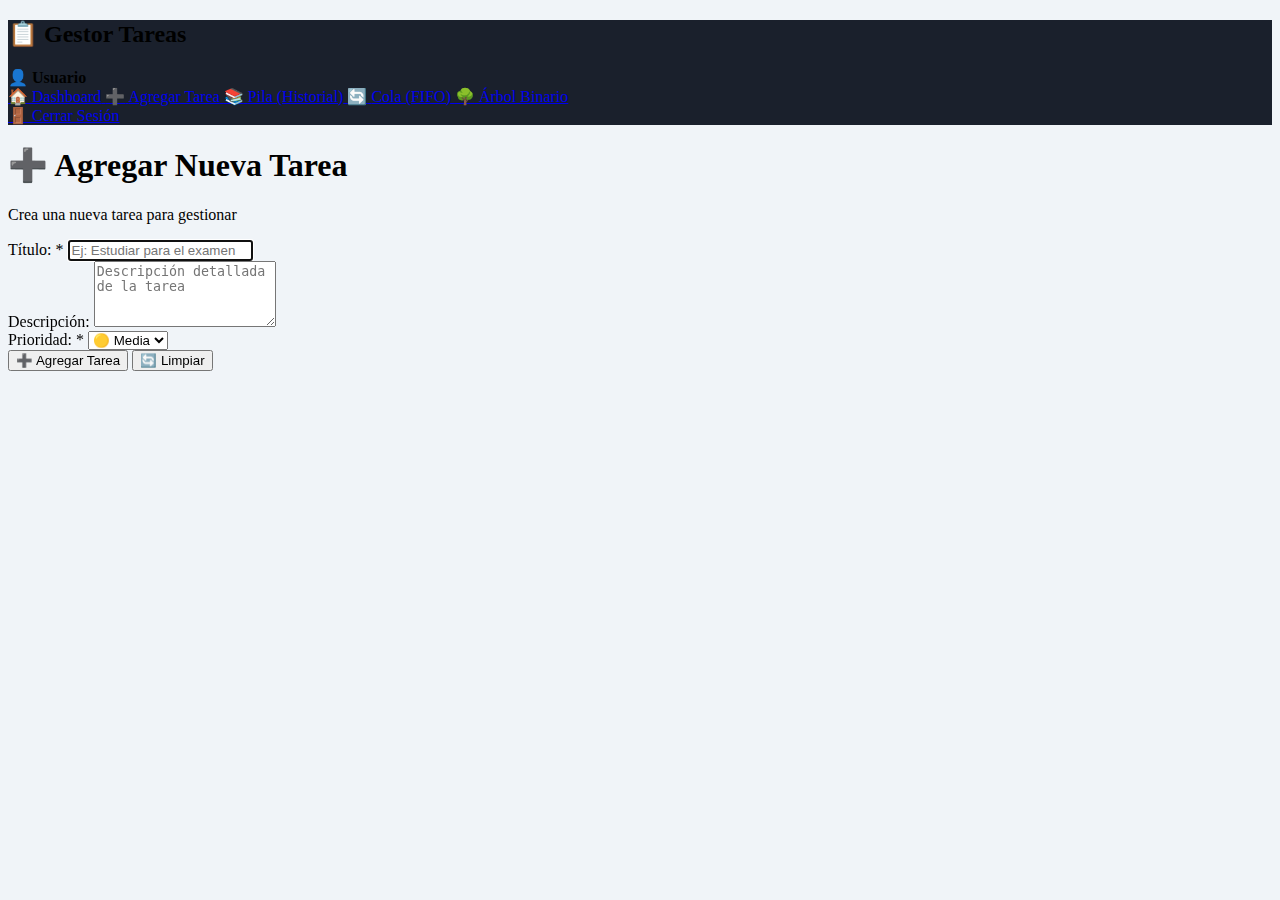
<file: src/main/resources/Templates/agregar-tarea.html>
<!DOCTYPE html>
<html lang="es" xmlns:th="http://www.thymeleaf.org">
<head>
    <meta charset="UTF-8">
    <meta name="viewport" content="width=device-width, initial-scale=1.0">
    <title>Agregar Tarea - Gestor de Tareas</title>
    <link rel="stylesheet" th:href="@{/css/styles.css?v=3.0}">
    <style>
        .sidebar { background: #1a202c !important; }
        body { background: #f0f4f8 !important; }
    </style>
</head>
<body>
    <div class="app-container">
        <aside class="sidebar">
            <div class="sidebar-header">
                <h2>📋 Gestor Tareas</h2>
                <div class="user-info">
                    <span>👤 <strong th:text="${usuarioNombre}">Usuario</strong></span>
                </div>
            </div>
            
            <nav class="sidebar-nav">
                <a href="/dashboard" class="nav-item">
                    <span>🏠</span> <span>Dashboard</span>
                </a>
                <a href="/agregar-tarea" class="nav-item active">
                    <span>➕</span> <span>Agregar Tarea</span>
                </a>
                <a href="/pila" class="nav-item">
                    <span>📚</span> <span>Pila (Historial)</span>
                </a>
                <a href="/cola" class="nav-item">
                    <span>🔄</span> <span>Cola (FIFO)</span>
                </a>
                <a href="/arbol" class="nav-item">
                    <span>🌳</span> <span>Árbol Binario</span>
                </a>
            </nav>
            
            <div class="sidebar-footer">
                <a href="/logout" class="logout-btn">🚪 Cerrar Sesión</a>
            </div>
        </aside>

        <main class="main-content">
            <div class="content-wrapper">
                <div class="page-header">
                    <h1>➕ Agregar Nueva Tarea</h1>
                    <p>Crea una nueva tarea para gestionar</p>
                </div>

                <div class="section">
                    <form id="formAgregarTarea" onsubmit="agregarTarea(event)">
                        <div class="form-group">
                            <label>Título: *</label>
                            <input type="text" id="titulo" required placeholder="Ej: Estudiar para el examen" autofocus>
                        </div>
                        
                        <div class="form-group">
                            <label>Descripción:</label>
                            <textarea id="descripcion" rows="4" placeholder="Descripción detallada de la tarea"></textarea>
                        </div>
                        
                        <div class="form-group">
                            <label>Prioridad: *</label>
                            <select id="prioridad" required>
                                <option value="ALTA">🔴 Alta</option>
                                <option value="MEDIA" selected>🟡 Media</option>
                                <option value="BAJA">🟢 Baja</option>
                            </select>
                        </div>
                        
                        <div class="form-actions">
                            <button type="submit" class="btn-primary">➕ Agregar Tarea</button>
                            <button type="button" onclick="limpiarFormulario()" class="btn-secondary">🔄 Limpiar</button>
                        </div>
                    </form>
                </div>


                <script>
                    const API_BASE = '/api';

            window.onload = function() {
                // Solo inicializar el formulario
            };

                    async function agregarTarea(event) {
                        event.preventDefault();
                        const titulo = document.getElementById('titulo').value;
                        const descripcion = document.getElementById('descripcion').value;
                        const prioridad = document.getElementById('prioridad').value;

                        if (!titulo.trim()) {
                            alert('Por favor ingresa un título para la tarea');
                            return;
                        }

                        try {
                            const response = await fetch(`${API_BASE}/tareas`, {
                                method: 'POST',
                                headers: {
                                    'Content-Type': 'application/json'
                                },
                                body: JSON.stringify({ titulo, descripcion, prioridad })
                            });

                    if (response.ok) {
                        limpiarFormulario();
                        alert('✅ Tarea agregada correctamente');
                    } else {
                        alert('Error al agregar la tarea');
                    }
                        } catch (error) {
                            console.error('Error:', error);
                            alert('Error al agregar la tarea');
                        }
                    }

            function limpiarFormulario() {
                document.getElementById('titulo').value = '';
                document.getElementById('descripcion').value = '';
                document.getElementById('prioridad').value = 'MEDIA';
            }
                </script>
            </div>
        </main>
    </div>
</body>
</html>
</file>
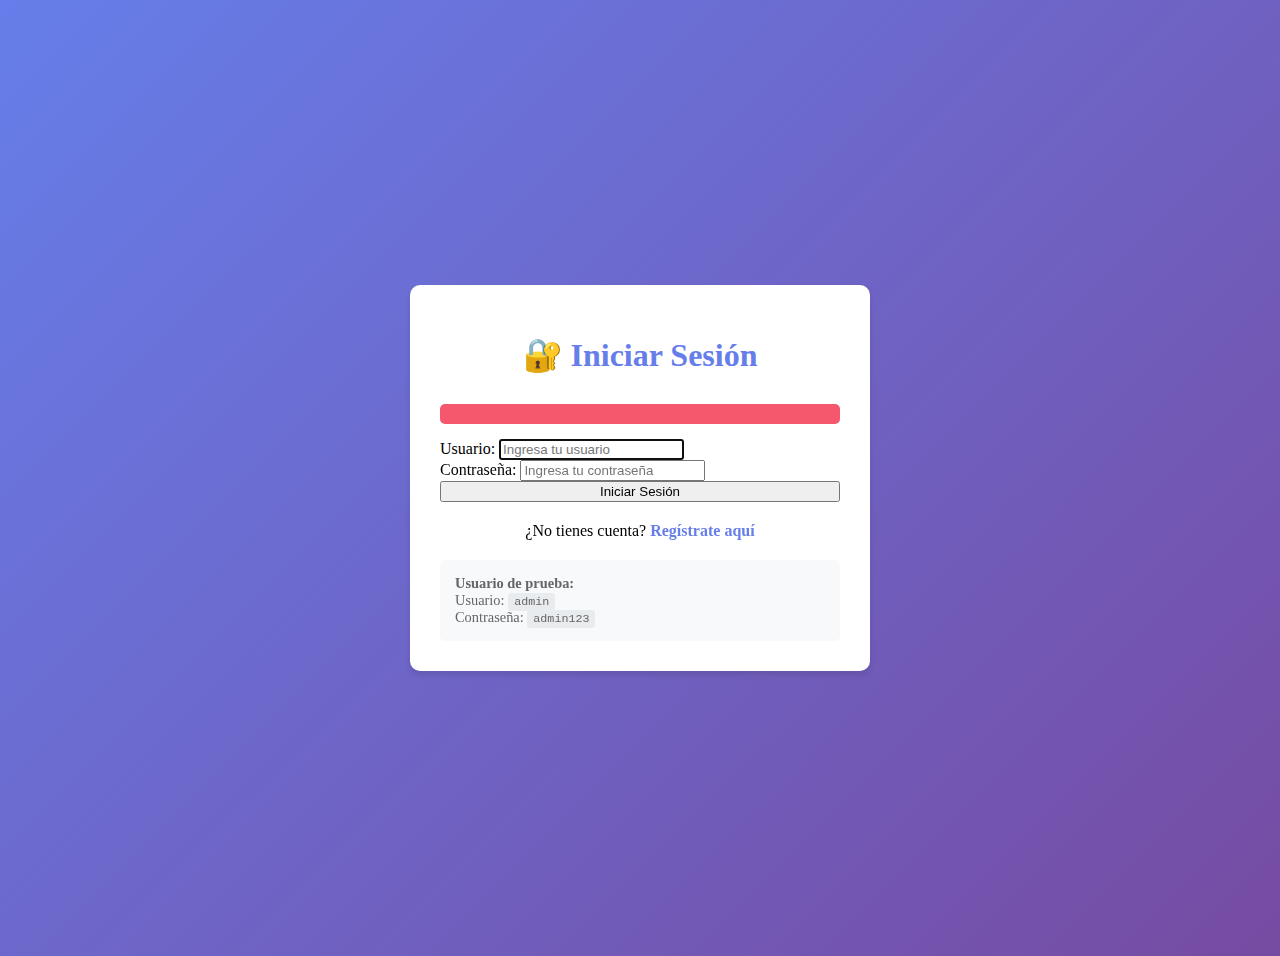
<file: src/main/resources/Templates/login.html>
<!DOCTYPE html>
<html lang="es" xmlns:th="http://www.thymeleaf.org">
<head>
    <meta charset="UTF-8">
    <meta name="viewport" content="width=device-width, initial-scale=1.0">
    <title>Iniciar Sesión - Gestor de Tareas</title>
    <link rel="stylesheet" th:href="@{/css/styles.css}">
    <style>
        body {
            background: linear-gradient(135deg, #667eea 0%, #764ba2 100%);
            min-height: 100vh;
            display: flex;
            align-items: center;
            justify-content: center;
            padding: 20px;
        }
        .login-container {
            max-width: 400px;
            width: 100%;
            padding: 30px;
            background: white;
            border-radius: 10px;
            box-shadow: 0 4px 6px rgba(0,0,0,0.1);
        }
        .login-container h1 {
            text-align: center;
            color: #667eea;
            margin-bottom: 30px;
        }
        .error-message {
            background: #f5576c;
            color: white;
            padding: 10px;
            border-radius: 5px;
            margin-bottom: 15px;
            text-align: center;
        }
        .login-link {
            text-align: center;
            margin-top: 20px;
        }
        .login-link a {
            color: #667eea;
            text-decoration: none;
            font-weight: bold;
        }
        .login-link a:hover {
            text-decoration: underline;
        }
        .demo-info {
            margin-top: 20px;
            padding: 15px;
            background: #f8f9fa;
            border-radius: 5px;
            font-size: 0.9em;
            color: #666;
        }
        .demo-info code {
            background: #e9ecef;
            padding: 2px 6px;
            border-radius: 3px;
            font-family: monospace;
        }
    </style>
</head>
<body>
    <div class="login-container">
        <h1>🔐 Iniciar Sesión</h1>
        
        <div th:if="${error}" class="error-message" th:text="${error}"></div>
        
        <form method="post" action="/login">
            <div class="form-group">
                <label>Usuario:</label>
                <input type="text" name="username" required placeholder="Ingresa tu usuario" autofocus>
            </div>
            
            <div class="form-group">
                <label>Contraseña:</label>
                <input type="password" name="password" required placeholder="Ingresa tu contraseña">
            </div>
            
            <button type="submit" style="width: 100%;">Iniciar Sesión</button>
        </form>
        
        <div class="login-link">
            <p>¿No tienes cuenta? <a href="/registro">Regístrate aquí</a></p>
        </div>
        
        <div class="demo-info">
            <strong>Usuario de prueba:</strong><br>
            Usuario: <code>admin</code><br>
            Contraseña: <code>admin123</code>
        </div>
    </div>
</body>
</html>
</file>
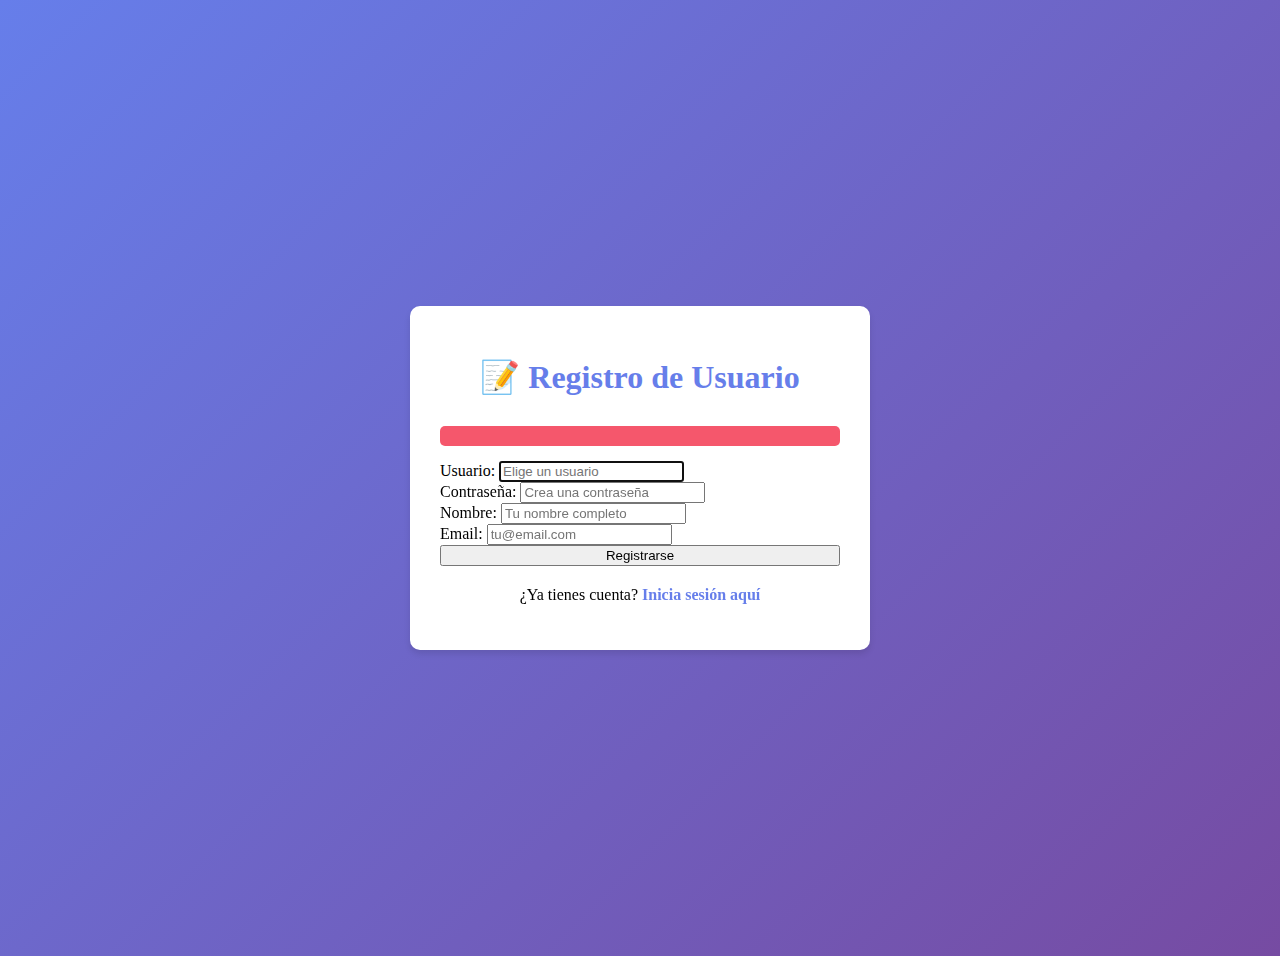
<file: src/main/resources/Templates/registro.html>
<!DOCTYPE html>
<html lang="es" xmlns:th="http://www.thymeleaf.org">
<head>
    <meta charset="UTF-8">
    <meta name="viewport" content="width=device-width, initial-scale=1.0">
    <title>Registro - Gestor de Tareas</title>
    <link rel="stylesheet" th:href="@{/css/styles.css}">
    <style>
        body {
            background: linear-gradient(135deg, #667eea 0%, #764ba2 100%);
            min-height: 100vh;
            display: flex;
            align-items: center;
            justify-content: center;
            padding: 20px;
        }
        .login-container {
            max-width: 400px;
            width: 100%;
            padding: 30px;
            background: white;
            border-radius: 10px;
            box-shadow: 0 4px 6px rgba(0,0,0,0.1);
        }
        .login-container h1 {
            text-align: center;
            color: #667eea;
            margin-bottom: 30px;
        }
        .error-message {
            background: #f5576c;
            color: white;
            padding: 10px;
            border-radius: 5px;
            margin-bottom: 15px;
            text-align: center;
        }
        .login-link {
            text-align: center;
            margin-top: 20px;
        }
        .login-link a {
            color: #667eea;
            text-decoration: none;
            font-weight: bold;
        }
        .login-link a:hover {
            text-decoration: underline;
        }
    </style>
</head>
<body>
    <div class="login-container">
        <h1>📝 Registro de Usuario</h1>
        
        <div th:if="${error}" class="error-message" th:text="${error}"></div>
        
        <form method="post" action="/registro">
            <div class="form-group">
                <label>Usuario:</label>
                <input type="text" name="username" required placeholder="Elige un usuario" autofocus>
            </div>
            
            <div class="form-group">
                <label>Contraseña:</label>
                <input type="password" name="password" required placeholder="Crea una contraseña">
            </div>
            
            <div class="form-group">
                <label>Nombre:</label>
                <input type="text" name="nombre" required placeholder="Tu nombre completo">
            </div>
            
            <div class="form-group">
                <label>Email:</label>
                <input type="email" name="email" required placeholder="tu@email.com">
            </div>
            
            <button type="submit" style="width: 100%;">Registrarse</button>
        </form>
        
        <div class="login-link">
            <p>¿Ya tienes cuenta? <a href="/login">Inicia sesión aquí</a></p>
        </div>
    </div>
</body>
</html>
</file>
